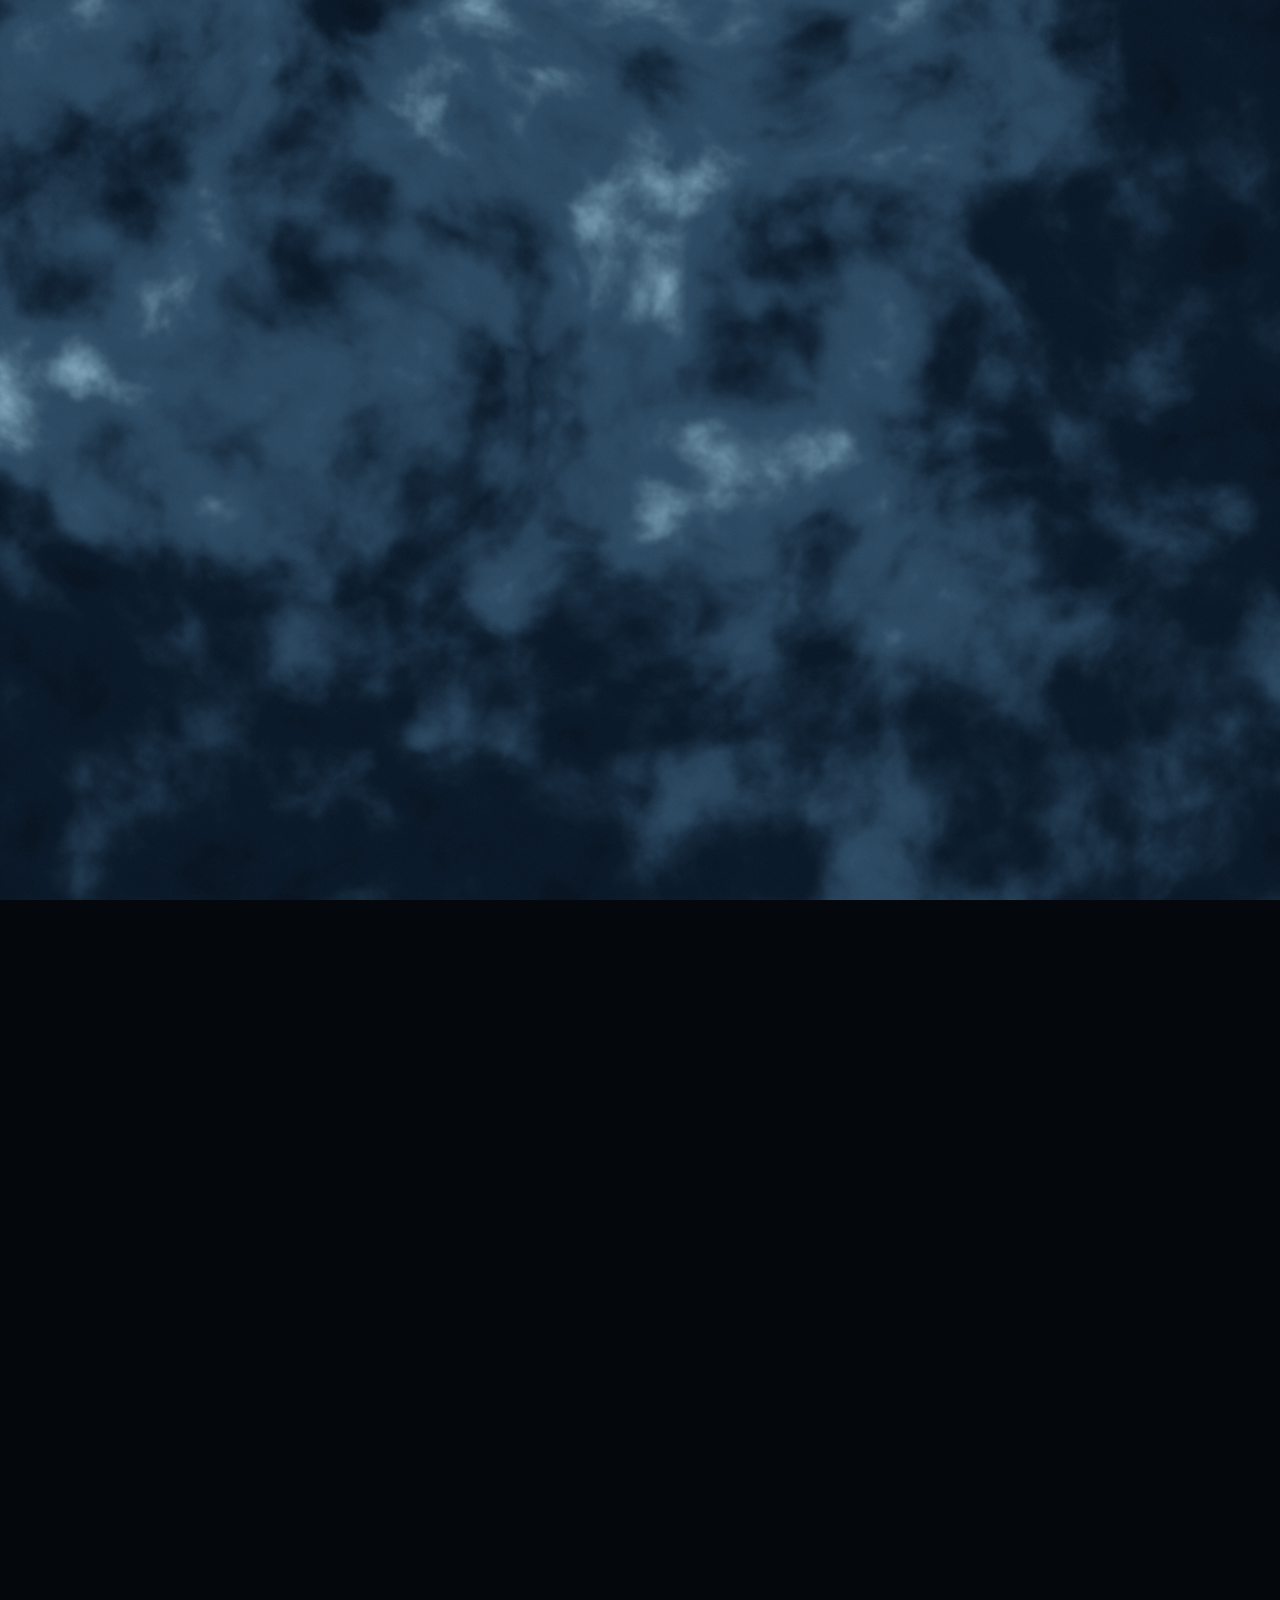
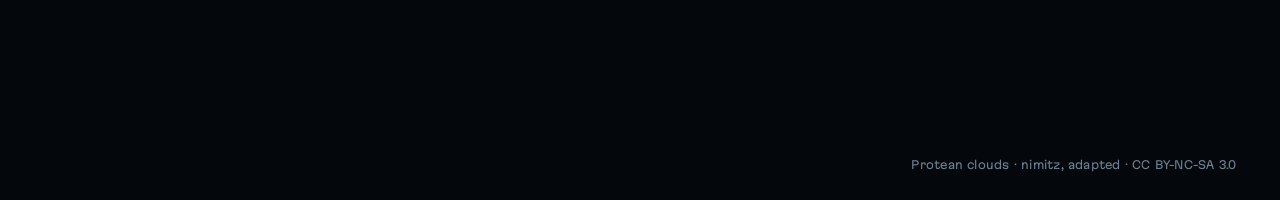
<file: index.html>
<!doctype html>
<html lang="ru" data-i18n-title="doc.home">
<head>
<meta charset="utf-8">
<meta name="viewport" content="width=device-width, initial-scale=1">
<title>0x1A: переводы и порты игр</title>
<meta name="description" content="Перевожу и портирую игры. Danganronpa V3 на русском для Switch и эмуляторов.">
<meta name="keywords" content="0x1A, переводы игр, порты игр, Danganronpa V3 на русском">
<link rel="canonical" href="https://0x1a.cc/">
<meta name="theme-color" content="#04070b">
<meta property="og:type" content="website">
<meta property="og:site_name" content="0x1A">
<meta property="og:url" content="https://0x1a.cc/">
<meta property="og:locale" content="ru_RU">
<meta property="og:title" content="0x1A">
<meta property="og:description" content="Danganronpa V3 на русском и ещё два проекта.">
<meta property="og:image" content="https://0x1a.cc/media/og.jpg">
<meta property="og:image:width" content="1200">
<meta property="og:image:height" content="630">
<meta property="og:image:alt" content="0x1A">
<meta name="twitter:card" content="summary_large_image">
<link rel="icon" href="/favicon.svg" type="image/svg+xml">
<link rel="icon" href="/favicon.ico" sizes="48x48">
<link rel="icon" href="/favicon-120.png" type="image/png" sizes="120x120">
<link rel="apple-touch-icon" href="/apple-touch-icon.png">
<link rel="preload" href="/fonts/martian-grotesk.woff2" as="font" type="font/woff2" crossorigin>
<script type="application/ld+json">
{
  "@context": "https://schema.org",
  "@type": "WebSite",
  "name": "0x1A",
  "url": "https://0x1a.cc/",
  "inLanguage": ["ru", "en"],
  "description": "Переводы и порты игр. Первый проект: Danganronpa V3 на русском.",
  "publisher": {
    "@type": "Organization",
    "name": "0x1A",
    "url": "https://0x1a.cc/",
    "logo": "https://0x1a.cc/icon-512.png",
    "sameAs": ["https://t.me/zerox1a"]
  }
}
</script>
<style>html{background:#04070b}body{visibility:hidden}</style>
<script>(function(d){d.classList.add("js");try{if(sessionStorage.getItem("0x1a.flood"))d.style.background="#142638"}catch(e){}function nb(){if(!window.__boot)d.classList.add("noboot")}function chk(){if(window.__boot)return;if(!document.hidden)return nb();document.addEventListener("visibilitychange",function v(){if(document.hidden)return;document.removeEventListener("visibilitychange",v);setTimeout(chk,1500)})}setTimeout(chk,7000);addEventListener("error",function(e){var s=e.target;if(s&&s.tagName==="SCRIPT"&&/\/assets\//.test(s.src||"")||/\/assets\/[^\/]+\.js/.test(e.filename||""))nb()},true)})(document.documentElement)</script>
  <script type="module" crossorigin src="/assets/home-CQLDXoY3.js"></script>
  <link rel="modulepreload" crossorigin href="/assets/main-pWI8jRwS.js">
  <link rel="modulepreload" crossorigin href="/assets/projects-COIuiTj8.js">
  <link rel="stylesheet" crossorigin href="/assets/main-BTXMD4eY.css">
  <link rel="stylesheet" crossorigin href="/assets/home-BWocNorL.css">
</head>
<body>
<canvas class="gl-canvas" id="gl" aria-hidden="true"></canvas>

<header class="hud hud--home">
  <a class="brand" href="/">0x1A</a>
  <nav class="nav" data-reveal>
    <a href="#projects" data-i18n="nav.projects">Проекты</a>
    <a href="#contact" data-i18n="nav.contact" data-contact>Связь</a>
    <div class="lang" role="group" aria-label="Язык" data-i18n-label="aria.lang"><button type="button" data-lang="ru">RU</button><i aria-hidden="true">/</i><button type="button" data-lang="en">EN</button></div>
  </nav>
</header>

<div class="page home">
  <div class="lead">
    <header class="mast">
      <h1 class="mast__id">
        <span class="mast__mark fogtext" data-fog="text" data-floor="0.62">0x1A</span>
      </h1>
      <div class="board">
        <p class="board__time" data-reveal><span class="odo" data-clock data-wake></span><span class="lbl" data-i18n="status.msk">МСК</span></p>
        <p class="board__line board__now" data-reveal><span class="lbl" data-i18n="status.now">Сейчас</span> <b data-i18n="status.task">редактура drv3ru</b></p>
        <p class="board__line board__last" data-reveal><span class="lbl" data-i18n="status.release">Апдейт</span> <b data-i18n="status.release.v">7 октября</b></p>
      </div>
    </header>

    <main class="deck" id="projects">
      <h2 class="sr" id="idx-h" data-i18n="idx.h">Проекты</h2>
      <ol class="index" aria-labelledby="idx-h">
        <li class="entry entry--rel is-sel" data-default data-href="/drv3ru/" data-frames="title,trial,duel,silence" data-caps="strip.title,strip.trial,strip.duel,strip.silence" data-lede="p1.lede">
          <a class="entry__hit" href="/drv3ru/" aria-current="true" aria-label="01. Danganronpa V3 на русском. Перевод, бета 2" data-i18n-label="aria.entry.01">
            <span class="entry__meta" data-reveal><span class="no">01</span><span data-i18n="kind.translation">Перевод</span><span class="state" data-i18n="feature.state">Бета 2</span></span>
            <span class="entry__name" aria-hidden="true">
              <span class="entry__thin" data-reveal data-i18n="title.thin">Danganronpa V3</span>
              <span class="entry__fog fogtext" data-fog="text" data-floor="0.6" data-i18n="title.fog">на русском</span>
            </span>
          </a>
        </li>
        <li class="entry entry--veil" data-lede="veil.lede">
          <button class="entry__hit" type="button" tabindex="-1" aria-current="false" aria-label="02. Порт, в работе. Название пока скрыто" data-i18n-label="aria.entry.02">
            <span class="entry__meta" data-reveal><span class="no">02</span><span data-i18n="kind.port">Порт</span><span class="state" data-i18n="state.wip">В работе</span></span>
            <span class="entry__name" aria-hidden="true">
              <span class="ghost ghost--thin fogtext" data-fog="text" data-ghost="513" data-floor="0.3" data-alpha="0.55" style="--w: 7.2em"></span>
              <span class="ghost ghost--heavy fogtext" data-fog="text" data-ghost="2049" data-floor="0.34" data-alpha="0.75" style="--w: 4.4em"></span>
            </span>
          </button>
        </li>
        <li class="entry entry--veil" data-lede="veil.lede">
          <button class="entry__hit" type="button" tabindex="-1" aria-current="false" aria-label="03. Порт, в планах. Название пока скрыто" data-i18n-label="aria.entry.03">
            <span class="entry__meta" data-reveal><span class="no">03</span><span data-i18n="kind.port">Порт</span><span class="state" data-i18n="state.planned">В планах</span></span>
            <span class="entry__name" aria-hidden="true">
              <span class="ghost ghost--thin fogtext" data-fog="text" data-ghost="1187" data-floor="0.3" data-alpha="0.55" style="--w: 5.6em"></span>
              <span class="ghost ghost--heavy fogtext" data-fog="text" data-ghost="3301" data-floor="0.34" data-alpha="0.75" style="--w: 5em"></span>
            </span>
          </button>
        </li>
      </ol>

      <section class="view" aria-labelledby="idx-h">
        <p class="view__lede" data-reveal data-i18n="p1.lede" aria-live="polite">Переведено практически всё.</p>
        <span class="view__no fogtext" data-fog="text" data-floor="0.42" aria-hidden="true">01</span>
        <figure class="frame view__win" data-gl="cycle" data-fog="halo" data-pad="22" data-feather="64" data-floor="0.16">
          <img src="/media/title.webp" alt="Кадр из русской версии Danganronpa V3: Killing Harmony" data-i18n-alt="alt.frame" width="1600" height="900" draggable="false">
          <i class="view__fill" data-fog="fill" data-floor="0.12" data-alpha="0" data-feather="32"></i>
          <i class="frame__time" data-fog="line" data-floor="0.5"></i>
          <span class="view__title" aria-hidden="true">
            <span class="view__ghost ghost--thin fogtext" data-fog="text" data-ghost="513" data-floor="0.5" style="--w: 7.2em"></span>
            <span class="view__ghost ghost--heavy fogtext" data-fog="text" data-ghost="2049" data-floor="0.58" style="--w: 4.4em"></span>
          </span>
          <a class="view__link" href="/drv3ru/" tabindex="-1" aria-hidden="true"></a>
        </figure>
        <div class="view__foot">
          <p class="view__cap" data-reveal data-i18n="strip.title">Главное меню</p>
          <div class="actions view__act view__act--rel" data-reveal>
            <a class="btn" href="/drv3ru/#download" data-fog="hover"><span data-i18n="action.download">Скачать</span><span class="arr">→</span></a>
            <a class="more" href="/drv3ru/"><span data-i18n="action.more">Подробнее</span><span class="arr">→</span><i class="ul" data-fog="underline" data-fog-trigger=".more"></i></a>
          </div>
          <div class="actions view__act view__act--veil" hidden>
            <a class="more" href="https://t.me/zerox1a" target="_blank" rel="noopener"><span data-i18n="veil.go">Анонс в канале</span><span class="arr arr--ne">→</span><i class="ul" data-fog="underline" data-fog-trigger=".more"></i></a>
          </div>
        </div>
      </section>
    </main>

    <footer class="foot" id="contact">
      <span class="lbl" data-reveal data-i18n="contact.label">Связь</span>
      <a class="tg" href="https://t.me/zerox1a" target="_blank" rel="noopener" data-reveal>t.me/zerox1a<i class="ul" data-fog="underline" data-fog-trigger=".tg"></i></a>
      <button class="copy" type="button" data-copy="https://t.me/zerox1a" data-reveal data-i18n="contact.copy">Копировать</button>
      <span class="sign" data-reveal data-i18n="foot.sign">0x1A · 2026</span>
    </footer>
  </div>

  <section class="clouds">
    <p class="clouds__credit"><a href="https://www.shadertoy.com/view/3l23Rh" target="_blank" rel="noopener">Protean clouds</a> · nimitz, adapted · <a href="https://creativecommons.org/licenses/by-nc-sa/3.0/" target="_blank" rel="noopener license">CC BY-NC-SA 3.0</a></p>
  </section>
</div>

</body>
</html>
</file>
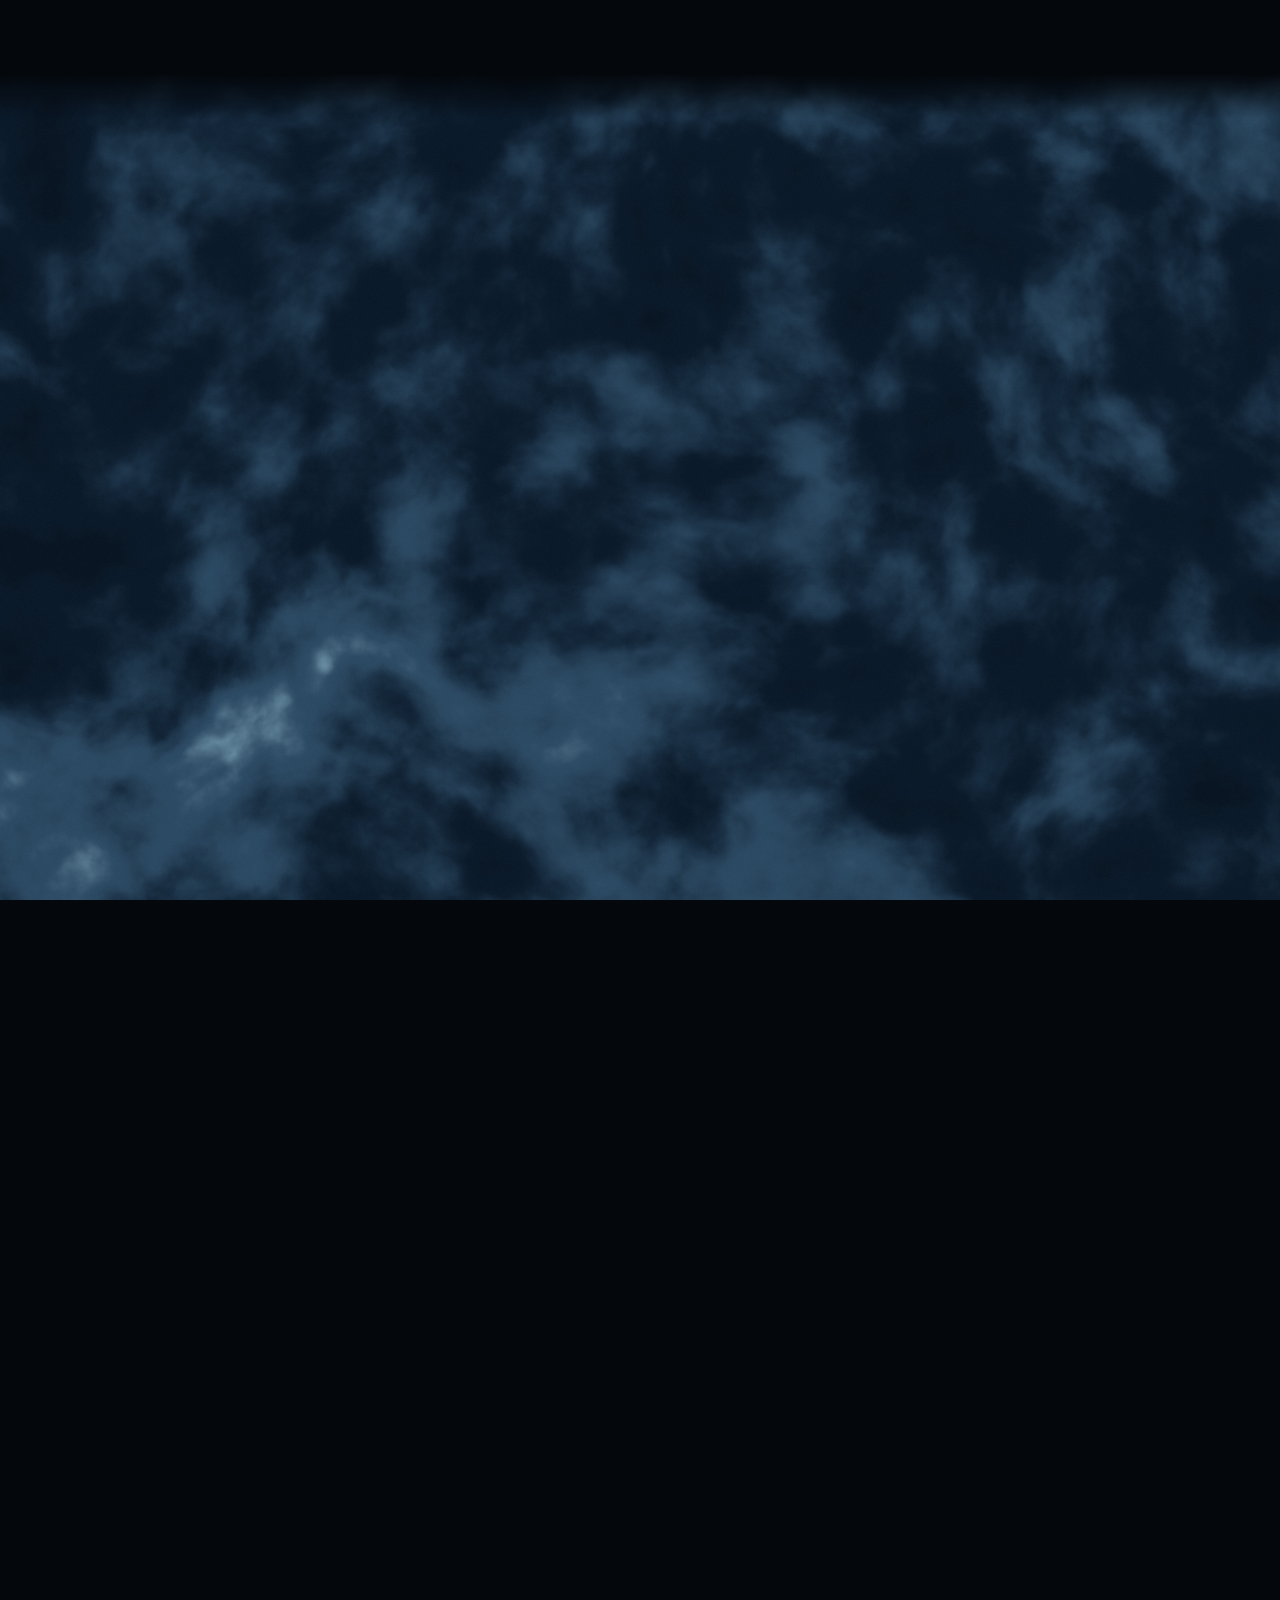
<file: drv3ru/index.html>
<!doctype html>
<html lang="ru" data-i18n-title="doc.drv3ru">
<head>
<meta charset="utf-8">
<meta name="viewport" content="width=device-width, initial-scale=1">
<title>Danganronpa V3 на русском: русификатор для Switch и эмуляторов</title>
<meta name="description" content="Русификатор Danganronpa V3: Killing Harmony для Nintendo Switch и эмуляторов. Переведены текст, текстуры и большая часть надписей в роликах. Бесплатно.">
<meta name="keywords" content="русификатор Danganronpa V3, Danganronpa V3 на русском, данганронпа в3 на русском, Danganronpa V3 Killing Harmony Switch, Danganronpa V3 Ryujinx">
<link rel="canonical" href="https://0x1a.cc/drv3ru/">
<meta name="theme-color" content="#04070b">
<meta property="og:type" content="website">
<meta property="og:site_name" content="0x1A">
<meta property="og:url" content="https://0x1a.cc/drv3ru/">
<meta property="og:locale" content="ru_RU">
<meta property="og:title" content="Danganronpa V3 на русском · 0x1A">
<meta property="og:description" content="Перевод текста, текстур и большей части надписей в роликах для Nintendo Switch и эмуляторов. Бета 2.">
<meta property="og:image" content="https://0x1a.cc/media/og-drv3ru.jpg">
<meta property="og:image:width" content="1200">
<meta property="og:image:height" content="630">
<meta property="og:image:alt" content="Danganronpa V3 на русском">
<meta name="twitter:card" content="summary_large_image">
<link rel="icon" href="/favicon.svg" type="image/svg+xml">
<link rel="icon" href="/favicon.ico" sizes="48x48">
<link rel="icon" href="/favicon-120.png" type="image/png" sizes="120x120">
<link rel="apple-touch-icon" href="/apple-touch-icon.png">
<link rel="preload" href="/fonts/martian-grotesk.woff2" as="font" type="font/woff2" crossorigin>
<script type="application/ld+json">
[
  {
    "@context": "https://schema.org",
    "@type": "CreativeWork",
    "name": "Danganronpa V3 на русском",
    "alternateName": ["Русификатор Danganronpa V3", "Danganronpa V3: Killing Harmony на русском", "drv3ru"],
    "description": "Русский перевод Danganronpa V3: Killing Harmony для Nintendo Switch и эмуляторов. Переведены текст, текстуры и большая часть надписей в роликах.",
    "url": "https://0x1a.cc/drv3ru/",
    "image": "https://0x1a.cc/media/og-drv3ru.jpg",
    "version": "Бета 2",
    "datePublished": "2026-10-02",
    "dateModified": "2026-10-07",
    "inLanguage": "ru",
    "isAccessibleForFree": true,
    "translationOfWork": { "@type": "VideoGame", "name": "Danganronpa V3: Killing Harmony", "gamePlatform": "Nintendo Switch" },
    "translator": { "@type": "Organization", "name": "0x1A", "url": "https://0x1a.cc/", "sameAs": ["https://t.me/zerox1a"] },
    "author": { "@type": "Organization", "name": "0x1A", "url": "https://0x1a.cc/" }
  },
  {
    "@context": "https://schema.org",
    "@type": "BreadcrumbList",
    "itemListElement": [
      { "@type": "ListItem", "position": 1, "name": "0x1A", "item": "https://0x1a.cc/" },
      { "@type": "ListItem", "position": 2, "name": "Danganronpa V3 на русском", "item": "https://0x1a.cc/drv3ru/" }
    ]
  }
]
</script>
<style>html{background:#04070b}body{visibility:hidden}</style>
<script>(function(d){d.classList.add("js");try{if(sessionStorage.getItem("0x1a.flood"))d.style.background="#142638"}catch(e){}function nb(){if(!window.__boot)d.classList.add("noboot")}function chk(){if(window.__boot)return;if(!document.hidden)return nb();document.addEventListener("visibilitychange",function v(){if(document.hidden)return;document.removeEventListener("visibilitychange",v);setTimeout(chk,1500)})}setTimeout(chk,7000);addEventListener("error",function(e){var s=e.target;if(s&&s.tagName==="SCRIPT"&&/\/assets\//.test(s.src||"")||/\/assets\/[^\/]+\.js/.test(e.filename||""))nb()},true)})(document.documentElement)</script>
  <script type="module" crossorigin src="/assets/drv3ru-Cedh0E5Y.js"></script>
  <link rel="modulepreload" crossorigin href="/assets/main-pWI8jRwS.js">
  <link rel="modulepreload" crossorigin href="/assets/projects-COIuiTj8.js">
  <link rel="stylesheet" crossorigin href="/assets/main-BTXMD4eY.css">
  <link rel="stylesheet" crossorigin href="/assets/drv3ru-B0Uj3s7v.css">
</head>
<body>
<canvas class="gl-canvas" id="gl" aria-hidden="true"></canvas>

<header class="hud">
  <a class="brand" href="/" data-reveal>0x1A</a>
  <div class="status" data-reveal>
    <span><span class="lbl" data-i18n="status.msk">МСК</span><span class="odo" data-clock></span></span>
    <span><span class="lbl" data-i18n="status.now">Сейчас</span><b data-i18n="status.task">редактура drv3ru</b></span>
    <span><span class="lbl" data-i18n="status.release">Апдейт</span><b data-i18n="status.release.v">7 октября</b></span>
  </div>
  <nav class="nav" data-reveal>
    <a href="/#projects" data-i18n="nav.projects">Проекты</a>
    <a href="#contact" data-i18n="nav.contact" data-contact>Связь</a>
    <div class="lang" role="group" aria-label="Язык" data-i18n-label="aria.lang"><button type="button" data-lang="ru">RU</button><i aria-hidden="true">/</i><button type="button" data-lang="en">EN</button></div>
  </nav>
</header>

<div class="page rel">
  <main>
    <section class="r-hero">
      <div class="r-hero__text">
        <p class="kicker" data-reveal><span class="kno">01</span><span data-i18n="kind.translation">Перевод</span><span class="state" data-i18n="feature.state">Бета 2</span></p>
        <h1 class="title title--page">
          <span class="t-thin" data-reveal data-i18n="title.thin">Danganronpa V3</span>
          <span class="t-fog fogtext" data-fog="text" data-floor="0.6" data-i18n="title.fog">на русском</span>
        </h1>
        <p class="lede" data-reveal data-i18n="release.lede">Русификатор Danganronpa V3: Killing Harmony. Работает на Switch с любой Atmosphere и на эмуляторе.</p>
        <p class="note" data-reveal data-i18n="release.note">Часть надписей в роликах пока на английском.</p>
        <div class="actions" data-reveal>
          <a class="btn" href="#download" data-scroll data-fog="hover"><span data-i18n="action.download">Скачать</span><span class="arr">↓</span></a>
          <a class="more" href="https://t.me/zerox1a" target="_blank" rel="noopener"><span>Telegram</span><span class="arr arr--ne">→</span><i class="ul" data-fog="underline" data-fog-trigger=".more"></i></a>
        </div>
      </div>
      <figure class="frame frame--hero" data-gl="cycle" data-fog="halo" data-pad="26" data-feather="72" data-floor="0.16" data-frames="trial,duel,silence">
        <img src="/media/trial.webp" alt="Кадр из русской версии Danganronpa V3: Killing Harmony" data-i18n-alt="alt.frame" width="1600" height="900" draggable="false">
      </figure>
    </section>

    <section class="r-sec" id="compare">
      <header class="r-sec__head">
        <h2 data-reveal data-i18n="page.compare">До и после</h2>
        <div class="tabs" role="tablist" data-reveal>
          <button type="button" role="tab" id="tab-tex" aria-controls="cmp-panel" data-pair="tex" data-i18n="compare.textures">Текстуры</button>
          <button type="button" role="tab" id="tab-voice" aria-controls="cmp-panel" data-pair="voice" data-i18n="compare.dialogue">Диалог</button>
          <i class="tab-ul" data-fog="underline"></i>
        </div>
      </header>
      <div class="compare-wrap" id="cmp-panel" role="tabpanel" aria-labelledby="tab-tex">
        <figure class="frame frame--compare" data-gl="compare" data-fog="halo" data-pad="20" data-feather="64" data-floor="0.14" tabindex="0" role="slider" aria-valuemin="0" aria-valuemax="100" aria-valuenow="50" aria-label="Граница оригинала и перевода" data-i18n-label="aria.compare">
          <img src="/media/tex-ru.webp" alt="Один и тот же экран игры: английский оригинал и русский перевод" data-i18n-alt="alt.compare" width="1600" height="900" draggable="false">
        </figure>
        <ul class="spam" data-reveal>
          <li style="--i:0"><a class="tg" href="https://t.me/zerox1a" target="_blank" rel="noopener">t.me/zerox1a<i class="ul" data-fog="underline" data-fog-trigger=".tg"></i></a></li>
          <li style="--i:1" aria-hidden="true"><a class="tg" href="https://t.me/zerox1a" target="_blank" rel="noopener" tabindex="-1">t.me/zerox1a</a></li>
          <li style="--i:2" aria-hidden="true"><a class="tg" href="https://t.me/zerox1a" target="_blank" rel="noopener" tabindex="-1">t.me/zerox1a</a></li>
          <li style="--i:3" aria-hidden="true"><a class="tg" href="https://t.me/zerox1a" target="_blank" rel="noopener" tabindex="-1">t.me/zerox1a</a></li>
          <li style="--i:4" aria-hidden="true"><a class="tg" href="https://t.me/zerox1a" target="_blank" rel="noopener" tabindex="-1">t.me/zerox1a</a></li>
          <li style="--i:5" aria-hidden="true"><a class="tg" href="https://t.me/zerox1a" target="_blank" rel="noopener" tabindex="-1">t.me/zerox1a</a></li>
          <li style="--i:6" aria-hidden="true"><a class="tg" href="https://t.me/zerox1a" target="_blank" rel="noopener" tabindex="-1">t.me/zerox1a</a></li>
        </ul>
      </div>
    </section>

    <section class="r-sec" id="download">
      <header class="r-sec__head">
        <h2 data-reveal data-i18n="page.download">Скачать</h2>
      </header>
      <ul class="dl">
        <li data-reveal>
          <a class="dl__row" href="https://disk.yandex.ru/d/Te1q5zqszwpWcw" target="_blank" rel="noopener">
            <span class="dl__size"><span class="dl__num fogtext" data-fog="text" data-floor="0.5">507</span><small data-i18n="dl.size">МБ</small></span>
            <span class="dl__name"><b data-i18n="dl.switch">Nintendo Switch</b><small data-i18n="dl.switch.sub">Игра 1.0.0 или 1.0.2</small></span>
            <span class="dl__go"><span data-i18n="action.download">Скачать</span><span class="arr arr--ne">→</span></span>
          </a>
          <button class="sha" type="button" data-copy="70b73adbe105ddf61f0533046503b118b60d8cf0abfbb4e6208a70f973f2ceff" data-i18n-label="dl.sha.copy" aria-label="Скопировать SHA-256"><span data-i18n="dl.sha">SHA-256</span> <code>70b73adb…73f2ceff</code></button>
          <i class="dl__fill" data-fog="hover" data-alpha="0.34" data-floor="0.1" data-fog-trigger="li"></i>
        </li>
        <li data-reveal>
          <a class="dl__row" href="https://disk.yandex.ru/d/_0ig5Ci6V8fl3Q" target="_blank" rel="noopener">
            <span class="dl__size"><span class="dl__num fogtext" data-fog="text" data-floor="0.5">479</span><small data-i18n="dl.size">МБ</small></span>
            <span class="dl__name"><b data-i18n="dl.emu100">Эмулятор, игра 1.0.0</b><small data-i18n="dl.emu.sub">Ryujinx и форки yuzu</small></span>
            <span class="dl__go"><span data-i18n="action.download">Скачать</span><span class="arr arr--ne">→</span></span>
          </a>
          <button class="sha" type="button" data-copy="46011697479c7ead79b2192f8f1c6adf60d5ba1888edd97c2e2b056bfddab877" data-i18n-label="dl.sha.copy" aria-label="Скопировать SHA-256"><span data-i18n="dl.sha">SHA-256</span> <code>46011697…fddab877</code></button>
          <i class="dl__fill" data-fog="hover" data-alpha="0.34" data-floor="0.1" data-fog-trigger="li"></i>
        </li>
        <li data-reveal>
          <a class="dl__row" href="https://disk.yandex.ru/d/9pOTkgyhp8annQ" target="_blank" rel="noopener">
            <span class="dl__size"><span class="dl__num fogtext" data-fog="text" data-floor="0.5">490</span><small data-i18n="dl.size">МБ</small></span>
            <span class="dl__name"><b data-i18n="dl.emu102">Эмулятор, игра 1.0.2</b><small data-i18n="dl.emu.sub">Ryujinx и форки yuzu</small></span>
            <span class="dl__go"><span data-i18n="action.download">Скачать</span><span class="arr arr--ne">→</span></span>
          </a>
          <button class="sha" type="button" data-copy="d06c9be033e6e74bd4d268e8d81bdd4f097115d39944eac500931c60fbcffb62" data-i18n-label="dl.sha.copy" aria-label="Скопировать SHA-256"><span data-i18n="dl.sha">SHA-256</span> <code>d06c9be0…fbcffb62</code></button>
          <i class="dl__fill" data-fog="hover" data-alpha="0.34" data-floor="0.1" data-fog-trigger="li"></i>
        </li>
      </ul>
      <p class="dl__note" data-reveal data-i18n="dl.note">Обновление игры 1.0.2 ставь отдельно. При замене перевода сохранения остаются.</p>
    </section>

    <section class="r-sec" id="install">
      <header class="r-sec__head">
        <h2 data-reveal data-i18n="page.install">Установка</h2>
        <div class="tabs" role="tablist" data-reveal>
          <button type="button" role="tab" id="tab-switch" aria-controls="steps-switch" data-target="switch" data-i18n="tab.switch">Switch</button>
          <button type="button" role="tab" id="tab-emu" aria-controls="steps-emu" data-target="emu" data-i18n="tab.emu">Эмулятор</button>
          <i class="tab-ul" data-fog="underline"></i>
        </div>
      </header>
      <div id="steps-switch" role="tabpanel" aria-labelledby="tab-switch">
        <ol class="steps">
          <li data-reveal><span class="step-no fogtext" data-fog="text" data-floor="0.5" aria-hidden="true">1</span><p data-i18n="sw.1">Полностью закрой игру и распакуй архив.</p></li>
          <li data-reveal><span class="step-no fogtext" data-fog="text" data-floor="0.5" aria-hidden="true">2</span><p data-i18n="sw.2">Скопируй папку atmosphere в корень карты памяти с заменой. Без картридера: в DBI запусти «Run MTP responder» и перетащи папку в «1: SD Card».</p></li>
          <li data-reveal><span class="step-no fogtext" data-fog="text" data-floor="0.5" aria-hidden="true">3</span><p data-i18n="sw.3">Запусти игру. Язык текста оставь английским.</p></li>
        </ol>
        <div class="tips" data-reveal>
          <p class="tip" data-i18n="sw.tip">Зажми L при запуске, и игра стартует без перевода.</p>
          <p class="remove" data-i18n="sw.remove">Удалить: сотри atmosphere/contents/010083A016192000. Сохранения останутся.</p>
        </div>
      </div>
      <div id="steps-emu" role="tabpanel" aria-labelledby="tab-emu" hidden>
        <ol class="steps">
          <li data-reveal><span class="step-no fogtext" data-fog="text" data-floor="0.5" aria-hidden="true">1</span><p data-i18n="emu.1">Полностью закрой игру. Скачай архив под свою версию: 1.0.0 или 1.0.2.</p></li>
          <li data-reveal><span class="step-no fogtext" data-fog="text" data-floor="0.5" aria-hidden="true">2</span><p data-i18n="emu.2">Если обновляешь перевод, сначала убери старую папку drv3ru. Ryujinx: правой кнопкой по игре, «Открыть папку модов», скопируй туда drv3ru. Форки yuzu: «Open Mod Data Location». Android: load/010083A016192000.</p></li>
          <li data-reveal><span class="step-no fogtext" data-fog="text" data-floor="0.5" aria-hidden="true">3</span><p data-i18n="emu.3">Запусти игру. Язык текста оставь английским.</p></li>
        </ol>
        <div class="tips" data-reveal>
          <p class="tip" data-i18n="emu.tip">Чёрный экран после смены версии игры: очисти кэш PPTC.</p>
          <p class="remove" data-i18n="emu.remove">Удалить: убери drv3ru из папки модов. Сохранения останутся.</p>
        </div>
      </div>
    </section>

    <section class="r-sec r-bugs" id="bugs">
      <header class="r-sec__head">
        <h2 data-reveal data-i18n="page.bugs">Нашёл ошибку?</h2>
      </header>
      <div class="bugs">
        <p class="bugs__text" data-reveal data-i18n="bugs.text">Пришли в канал скриншот, главу, версию игры и устройство.</p>
        <a class="btn" href="https://t.me/zerox1a" target="_blank" rel="noopener" data-fog="hover" data-reveal><span data-i18n="bugs.go">Открыть канал</span><span class="arr arr--ne">→</span></a>
      </div>
    </section>

    <section class="r-sec r-more" id="more">
      <header class="r-sec__head">
        <h2 data-reveal data-i18n="more.h">Другие проекты</h2>
        <a class="more more--all" href="/#projects" data-reveal><span data-i18n="more.all">Все проекты</span><span class="arr">→</span><i class="ul" data-fog="underline" data-fog-trigger=".more"></i></a>
      </header>
      <ol class="tail">
        <li class="entry entry--veil">
          <span class="sr" data-i18n="aria.entry.02">02. Порт, в работе. Название пока скрыто</span>
          <span class="entry__meta" data-reveal aria-hidden="true"><span class="no">02</span><span data-i18n="kind.port">Порт</span><span class="state" data-i18n="state.wip">В работе</span></span>
          <span class="entry__name" aria-hidden="true">
            <span class="ghost ghost--thin fogtext" data-fog="text" data-ghost="513" data-floor="0.3" data-alpha="0.55" style="--w: 7.2em"></span>
            <span class="ghost ghost--heavy fogtext" data-fog="text" data-ghost="2049" data-floor="0.34" data-alpha="0.75" style="--w: 4.4em"></span>
          </span>
        </li>
        <li class="entry entry--veil">
          <span class="sr" data-i18n="aria.entry.03">03. Порт, в планах. Название пока скрыто</span>
          <span class="entry__meta" data-reveal aria-hidden="true"><span class="no">03</span><span data-i18n="kind.port">Порт</span><span class="state" data-i18n="state.planned">В планах</span></span>
          <span class="entry__name" aria-hidden="true">
            <span class="ghost ghost--thin fogtext" data-fog="text" data-ghost="1187" data-floor="0.3" data-alpha="0.55" style="--w: 5.6em"></span>
            <span class="ghost ghost--heavy fogtext" data-fog="text" data-ghost="3301" data-floor="0.34" data-alpha="0.75" style="--w: 5em"></span>
          </span>
        </li>
      </ol>
    </section>
  </main>

  <footer class="foot" id="contact">
    <span class="lbl" data-reveal data-i18n="contact.label">Связь</span>
    <a class="tg" href="https://t.me/zerox1a" target="_blank" rel="noopener" data-reveal>t.me/zerox1a<i class="ul" data-fog="underline" data-fog-trigger=".tg"></i></a>
    <button class="copy" type="button" data-copy="https://t.me/zerox1a" data-reveal data-i18n="contact.copy">Копировать</button>
    <span class="sign" data-reveal data-i18n="foot.sign">0x1A · 2026</span>
  </footer>
</div>

</body>
</html>
</file>
<file: assets/main-BTXMD4eY.css>
@font-face{font-family:Martian Grotesk;src:url(/fonts/martian-grotesk.woff2)format("woff2");font-weight:100 1000;font-stretch:75% 200%;font-display:swap}:root{--ink:#04070b;--deep:#0b1a2a;--steel:#2c4a63;--ice:#8fb6c9;--frost:#dce8ee;--text:#dce8ee;--muted:#8597a4;--dim:#6b7f8f;--dim-line:#4f6170;--num:#5e85a3;--line:#8fb6c929;--ease:cubic-bezier(.22, .61, .36, 1);--wrap:calc(1680 * var(--u));--edge:max(var(--gut), calc((100% - var(--wrap)) / 2 + var(--gut)));--gut:clamp(20px, 3.4vw, 48px);--head:72px;--u:clamp(1px, min(calc(100svh / 1180), calc(100vw / 1900)), 1.4px)}*{box-sizing:border-box}html{background:var(--ink);color:var(--text);-webkit-font-smoothing:antialiased;text-rendering:optimizelegibility;font-family:Martian Grotesk,system-ui,-apple-system,BlinkMacSystemFont,Segoe UI,Roboto,Noto Sans,Ubuntu,Cantarell,Helvetica Neue,sans-serif;font-weight:400}html body{visibility:visible;min-height:100svh;margin:0}::selection{color:var(--frost);background:#8fb6c952}a{color:inherit;text-decoration:none}button{font:inherit;color:inherit;cursor:pointer;background:0 0;border:0;padding:0}img{max-width:100%;display:block}:focus-visible{outline:1px solid var(--ice);outline-offset:4px}[hidden]{display:none!important}.sr{clip:rect(0 0 0 0);white-space:nowrap;border:0;width:1px;height:1px;margin:-1px;padding:0;position:absolute;overflow:hidden}.gl-canvas{z-index:0;pointer-events:none;opacity:0;width:100%;height:100%;transition:opacity .7s var(--ease);display:none;position:fixed;top:0;bottom:0;left:0;right:0}html.gl .gl-canvas{display:block}html.gl-live .gl-canvas{opacity:1}.page{z-index:1;position:relative;overflow-x:clip}.fogtext{color:var(--ice);white-space:nowrap;margin:-.16em -.06em;padding:.16em .06em}html.js .fogtext{color:#0000}html.gl [data-gl]>img{opacity:0}html.noboot [data-reveal]{opacity:1!important}html:-webkit-any(.nogl,.noboot) .fogtext{color:var(--ice)}html:is(.nogl,.noboot) .fogtext{color:var(--ice)}html:-webkit-any(.nogl,.noboot) [data-gl]>img{opacity:1}html:is(.nogl,.noboot) [data-gl]>img{opacity:1}html:-webkit-any(.nogl,.noboot) .ghost{filter:blur(.1em);background:linear-gradient(#8fb6c92e,#8fb6c92e) 0/100% .55em no-repeat}html:is(.nogl,.noboot) .ghost{filter:blur(.1em);background:linear-gradient(#8fb6c92e,#8fb6c92e) 0/100% .55em no-repeat}.hud{z-index:10;height:var(--head);padding:0 var(--edge);letter-spacing:.01em;grid-template-columns:1fr auto 1fr;align-items:center;column-gap:28px;font-size:13px;display:grid;position:fixed;top:0;bottom:auto;left:0;right:0}.hud:before{content:"";z-index:-1;pointer-events:none;background:linear-gradient(var(--ink) 0, var(--ink) calc(100% - 46px), #04070b00);position:absolute;top:0;bottom:-46px;left:0;right:0}.brand{letter-spacing:0;justify-self:start;font-size:17px;font-weight:600}.status{color:var(--muted);align-items:baseline;gap:22px;display:flex}.status b{color:var(--text);font-weight:500}.status .lbl{color:var(--dim);margin-right:8px}.nav{justify-self:end;align-items:baseline;gap:26px;display:flex}.nav a{color:var(--muted);transition:color .4s var(--ease)}.nav a:hover,.nav a[aria-current=page]{color:var(--text)}.lang{color:var(--dim);gap:2px;display:flex}.lang button{transition:color .4s var(--ease);padding:4px 3px}.lang button[aria-pressed=true],.lang button:hover{color:var(--text)}.lang i{color:var(--dim-line);font-style:normal}.odo{color:var(--text);font-weight:500;display:inline-flex}.odo .d{text-align:center;width:.66em;height:1.25em;display:inline-block;overflow:hidden}.odo .d>span{transition:transform .7s var(--ease);flex-direction:column;line-height:1.25em;display:flex}.odo .sep{text-align:center;width:.34em;color:var(--dim-line)}.ul,.rule{pointer-events:none;height:1px;position:absolute;bottom:0;left:0;right:0}html:not(.gl) :-webkit-any(.rule,.frame__time){background:var(--line)}html:not(.gl) :is(.rule,.frame__time){background:var(--line)}.r-sec,.foot{scroll-margin-top:90px}.kicker{color:var(--muted);align-items:baseline;gap:18px;margin:0 0 14px;font-size:13px;display:flex}.kicker .kno{color:var(--num);font-weight:500}.state{color:var(--ice)}.entry__meta{color:var(--muted);align-items:baseline;gap:14px;margin-bottom:10px;font-size:13px;display:flex}.entry__meta .no{color:var(--num);font-weight:500}.entry .state{color:var(--dim);transition:color .5s var(--ease)}.entry.is-sel .state{color:var(--ice)}.ghost--thin{font-weight:200}.ghost--heavy{font-weight:900}.title{letter-spacing:-.02em;margin:0;font-weight:400;line-height:.96}.title>span{width:max-content;display:block}.t-thin{color:var(--frost);font-weight:150}.t-fog{font-weight:900}.frame{aspect-ratio:16/9;margin:0;position:relative}.frame img{object-fit:cover;pointer-events:none;-webkit-user-select:none;user-select:none;-webkit-user-drag:none;width:100%;height:100%;position:absolute;top:0;bottom:0;left:0;right:0}.actions{flex-wrap:wrap;align-items:center;gap:28px;display:flex}.btn{color:var(--text);align-items:center;gap:14px;padding:16px 26px;font-size:15px;font-weight:500;line-height:1;transition:color .14s linear 50ms;display:inline-flex;position:relative;box-shadow:inset 0 0 0 1px #8fb6c952}.btn:not(:hover){transition-delay:20ms}.btn .arr{transition:transform .45s var(--ease);display:inline-block}.btn:hover{color:var(--ink)}.btn:focus-visible{color:var(--ink)}.btn:hover .arr{transform:translate(4px)}html:not(.gl) .btn:-webkit-any(:hover,:focus-visible){background:var(--ice)}html:not(.gl) .btn:is(:hover,:focus-visible){background:var(--ice)}.arr--ne{display:inline-block;transform:rotate(-45deg)}.btn:hover .arr--ne,a:hover>.arr--ne{transform:translate(3px,-3px)rotate(-45deg)}.more{color:var(--text);gap:10px;padding:6px 0;font-size:15px;display:inline-flex;position:relative}.more .arr{transition:transform .45s var(--ease)}.more:hover .arr:not(.arr--ne){transform:translate(4px)}html:not(.gl) .more{box-shadow:inset 0 -1px 0 var(--steel)}.foot{width:100%;max-width:var(--wrap);padding:22px var(--gut) 28px;align-items:baseline;gap:26px;margin:0 auto;display:flex}.foot .lbl{color:var(--dim);font-size:13px}.tg{padding-bottom:6px;font-size:clamp(22px,2vw,28px);font-weight:300;position:relative}html:not(.gl) .tg{box-shadow:inset 0 -1px 0 var(--steel)}.copy{color:var(--muted);transition:color .4s var(--ease);font-size:13px}.copy:hover{color:var(--text)}.foot .sign{color:var(--dim);margin-left:auto;font-size:12px}html.js [data-reveal]{opacity:0}@media (max-width:860px){.hud{grid-template-columns:auto 1fr}.status{display:none}.nav{gap:18px}.foot{flex-wrap:wrap;row-gap:10px}.foot .sign{width:100%;margin-left:0}}.page>*,.lead>*{transition:opacity .8s var(--ease)}html.disc .page>:not(.lead),html.disc .lead>:not(.mast){opacity:0;pointer-events:none}html.lenis,html.lenis body{height:auto}.lenis:not(.lenis-autoToggle).lenis-stopped{overflow:clip}.lenis [data-lenis-prevent],.lenis [data-lenis-prevent-wheel],.lenis [data-lenis-prevent-touch],.lenis [data-lenis-prevent-vertical],.lenis [data-lenis-prevent-horizontal]{overscroll-behavior:contain}.lenis.lenis-smooth iframe{pointer-events:none}.lenis.lenis-autoToggle{transition-behavior:allow-discrete;transition-property:overflow;transition-duration:1ms}
</file>
<file: assets/home-BWocNorL.css>
.home{--id:clamp(64px, min(7.8vw, 13svh), calc(128 * var(--u)));--name:clamp(28px, min(3.9vw, 7svh), calc(64 * var(--u)));--win:clamp(300px, min(44vw, calc((100svh - 360px) * 1.7778)), calc(760 * var(--u)));flex-direction:column;min-height:100svh;display:flex}.hud--home .nav{grid-column:3}.hud--home .brand{opacity:0;filter:blur(6px);pointer-events:none;transition:opacity .6s var(--ease), filter .6s var(--ease)}html.handoff .hud--home .brand{opacity:1;filter:none;pointer-events:auto}.hud--home .brand:focus-visible{opacity:1;filter:none;pointer-events:auto}.hud--home:before{opacity:0;transition:opacity .5s var(--ease)}html.handoff .hud--home:before{opacity:1}.mast{width:100%;max-width:var(--wrap);padding:calc(var(--head) + clamp(10px, 2.6svh, calc(28 * var(--u)))) var(--gut) 0;grid-template-columns:minmax(0,1fr) auto;align-items:end;column-gap:32px;margin:0 auto;display:grid}.mast__id{align-items:baseline;gap:calc(var(--id) * .24);min-width:0;margin:0;font-weight:400;display:flex}.mast__mark{font-size:var(--id);letter-spacing:-.02em;font-weight:900;line-height:.84}.mast__mark.is-spelled{font-size:calc(var(--id) * .66);letter-spacing:0}.board{text-align:right;justify-items:end;gap:2px;display:grid}.board p{margin:0}.board__time{font-size:clamp(28px, 4.4svh, calc(44 * var(--u)));color:var(--frost);align-items:baseline;gap:10px;font-weight:200;line-height:1.1;display:flex}.board__time .odo{color:var(--frost);font-weight:200}.board__time .lbl{font-size:calc(13 * var(--u));color:var(--dim);font-weight:400}.board__line{font-size:calc(15 * var(--u));color:var(--muted);line-height:1.45}.board__line .lbl{color:var(--dim)}.board__line b{color:var(--text);font-weight:500}.deck{width:100%;max-width:var(--wrap);margin:clamp(48px, 8svh, calc(96 * var(--u))) auto 0;padding:0 var(--gut);grid-template-columns:minmax(0, 1fr) var(--win);column-gap:clamp(32px, 4.4vw, calc(72 * var(--u)));align-items:start;display:grid}.home .entry__meta{font-size:calc(13 * var(--u));margin-bottom:calc(10 * var(--u))}.index{align-content:start;row-gap:clamp(26px, 4svh, calc(44 * var(--u)));min-width:0;margin:0;padding:0;list-style:none;display:grid;container-type:inline-size}.entry__hit{text-align:left;cursor:pointer;width:100%;display:block}.entry--veil .entry__hit{cursor:default}.entry__name{font-size:min(var(--name), calc(100cqi / 9.4));letter-spacing:-.02em;transition:transform .6s var(--ease);line-height:.96;display:block}.entry.is-sel .entry__name{transform:translate(10px)}.entry__name>span{width:max-content;max-width:100%;display:block}.entry__thin{color:var(--dim);transition:color .5s var(--ease);font-weight:150}.entry.is-sel .entry__thin{color:var(--frost)}.entry__fog{font-weight:900}.entry__name>.ghost{width:min(var(--w), 100%);height:1.6em;margin-block-start:-.32em;margin-block-end:-.32em}.view{grid-template-columns:minmax(0,1fr) auto;grid-template-areas:"lede no""win win""foot foot";align-items:end;min-width:0;display:grid}.view__lede{max-width:30em;min-height:3em;font-size:clamp(15px, 1.12vw, calc(17 * var(--u)));color:var(--text);text-wrap:balance;grid-area:lede;margin:0 24px 0 0;line-height:1.5}.view__no{font-size:calc(var(--id) * .96);letter-spacing:-.04em;margin-right:-.04em;grid-area:no;justify-self:end;margin-block-start:-.08em;margin-block-end:-.08em;padding-block-start:.08em;padding-block-end:.08em;font-weight:900;line-height:.8}.view__win{margin:calc(16 * var(--u)) 0 0;grid-area:win}.view__fill{pointer-events:none;position:absolute;top:0;bottom:0;left:0;right:0}.view .frame__time{pointer-events:none;height:1px;position:absolute;bottom:-12px;left:0;right:0}.view__title{pointer-events:none;font-size:calc(var(--win) * .13);letter-spacing:-.02em;justify-items:center;line-height:.96;display:grid;position:absolute;top:50%;left:7%;right:7%;transform:translateY(-50%)}.view__ghost{width:min(var(--w), 100%);height:1.6em;margin-block-start:-.32em;margin-block-end:-.32em;display:block}.view__link{z-index:1;position:absolute;top:0;bottom:0;left:0;right:0}.view.is-veil .view__link{pointer-events:none}.view__foot{min-height:calc(47 * var(--u));margin-top:calc(22 * var(--u));grid-area:foot;justify-content:space-between;align-items:center;gap:24px;display:flex}.view__cap{font-size:calc(14 * var(--u));color:var(--muted);margin:0;font-weight:300;line-height:1.5}.view__act{justify-content:flex-end}.home .foot{margin-top:auto;padding-top:calc(4px + clamp(24px,4svh,64px))}.lead{flex-direction:column;min-height:100svh;display:flex}.clouds{height:100svh;position:relative}html.handoff.sky-deep .hud--home:before{opacity:0}html.nogl .clouds{display:none}.clouds__credit{right:var(--edge);letter-spacing:.02em;color:var(--dim);font-size:11px;position:absolute;bottom:18px}.clouds__credit a{transition:color .4s var(--ease)}.clouds__credit a:hover{color:var(--ice)}.clouds__credit a:focus-visible{color:var(--ice)}html:-webkit-any(.nogl,.noboot) .view__ghost{filter:blur(.1em);background:linear-gradient(#8fb6c92e,#8fb6c92e) 0/100% .55em no-repeat}html:is(.nogl,.noboot) .view__ghost{filter:blur(.1em);background:linear-gradient(#8fb6c92e,#8fb6c92e) 0/100% .55em no-repeat}html:-webkit-any(.nogl,.noboot) .view:not(.is-veil) .view__title{visibility:hidden}html:is(.nogl,.noboot) .view:not(.is-veil) .view__title{visibility:hidden}html:-webkit-any(.nogl,.noboot) .view.is-veil .view__win{background:var(--deep)}html:is(.nogl,.noboot) .view.is-veil .view__win{background:var(--deep)}html:-webkit-any(.nogl,.noboot) .view.is-veil .view__win>img{opacity:0}html:is(.nogl,.noboot) .view.is-veil .view__win>img{opacity:0}.index:has(>li:nth-child(5)){row-gap:14px}.index:has(>li:nth-child(5)) .entry__name{font-size:calc(min(var(--name), calc(100cqi / 9.4)) * .6)}.index:has(>li:nth-child(5)) .entry__name>span{vertical-align:bottom;margin-right:.3em;display:inline-block}.index:has(>li:nth-child(5)) .ghost--thin{display:none}.deck:has(.index>li:nth-child(5)) .view{top:calc(var(--head) + 16px);position:sticky}@media (min-width:861px) and (max-height:920px){.home{--name:clamp(28px, min(3.9vw, 6.2svh), 64px);--win:clamp(300px, min(44vw, calc((100svh - 440px) * 1.7778)), 760px)}.deck{margin-top:28px}.index{row-gap:18px}.home .foot{padding-top:12px}.board__line{font-size:14px}.view__act .btn{padding:13px 20px}.view__foot{min-height:41px;margin-top:16px}.view__lede{font-size:15px}}@media (max-width:860px){.home{--id:clamp(56px, 19.5vw, 88px);--name:clamp(26px, 8.6vw, 40px)}.hud--home .nav{grid-column:2}.mast{padding-top:calc(var(--head) + 16px);grid-template-columns:minmax(0,1fr) auto;grid-template-areas:"mark time""now now""last last";row-gap:6px}.mast__id,.board{display:contents}.mast__mark{grid-area:mark;justify-self:start}.board__time{grid-area:time;place-self:start end;margin-top:6px;font-size:26px;font-weight:250}.board__time .lbl{font-size:11px}.board__now{text-align:left;grid-area:now;justify-self:start;margin-top:10px;font-size:13px}.board__last{text-align:left;grid-area:last;justify-self:start;font-size:13px}.deck{grid-template-columns:minmax(0,1fr);row-gap:28px;margin-top:36px}.index{row-gap:18px}.entry__thin{font-weight:200}.view{grid-template-columns:minmax(0,1fr) auto;grid-template-areas:"cap no""win win""lede lede""act act"}.view__foot{display:contents}.view__cap{grid-area:cap;align-self:end}.view__act{grid-area:act;justify-content:flex-start;margin-top:20px}.view__no{font-size:calc(var(--id) * .8)}.view__win{margin-top:12px}.view__title{font-size:calc((100vw - 2 * var(--gut)) * .13)}.view__lede{max-width:none;min-height:4.5em;margin:18px 0 0}}
</file>
<file: assets/drv3ru-B0Uj3s7v.css>
.rel main{max-width:var(--wrap);padding:calc(var(--head) + clamp(36px, 7svh, 80px)) var(--gut) 0;margin:0 auto}.r-hero{grid-template-columns:minmax(0,.8fr) minmax(0,1.2fr);align-items:center;gap:clamp(28px,4vw,72px);display:grid}.r-hero__text{min-width:0;container-type:inline-size}.title--page{font-size:clamp(30px,11.2cqi,84px)}.r-hero .lede{max-width:40ch;color:var(--text);margin:clamp(22px,3.4svh,34px) 0 12px;font-size:clamp(16px,1.05vw,19px);line-height:1.55}.note{max-width:46ch;color:var(--muted);margin:0 0 30px;font-size:14px;line-height:1.6}.r-sec{padding-top:clamp(72px,11svh,124px)}.r-sec__head{align-items:baseline;gap:22px;margin-bottom:clamp(26px,4svh,40px);display:flex}.r-sec__head h2{letter-spacing:-.01em;margin:0;font-size:clamp(28px,3vw,46px);font-weight:250}.tabs{gap:24px;margin-left:auto;display:flex;position:relative}.tabs button{color:var(--dim);transition:color .45s var(--ease);padding:6px 0;font-size:14px}.tabs button:hover,.tabs button[aria-selected=true]{color:var(--text)}.tab-ul{pointer-events:none;width:0;height:1px;position:absolute;bottom:-2px;left:0}html:not(.gl) .tab-ul{background:var(--ice)}.compare-wrap{grid-template-columns:minmax(0,2.6fr) minmax(220px,1fr);align-items:stretch;gap:clamp(24px,3vw,56px);display:grid}.frame--compare{cursor:ew-resize;touch-action:pan-y}.frame--compare[data-axis="1"]{cursor:ns-resize;touch-action:pan-x}.spam{flex-direction:column;justify-content:space-between;min-width:0;margin:0;padding:0;list-style:none;display:flex}.spam li{opacity:calc(1 - var(--i) * .135);transition:opacity .45s var(--ease)}.spam li:hover{opacity:1}.spam .tg{display:inline-block}html:not(.gl) .frame--compare{--seam:50%}html:not(.gl) .frame--compare .en-img{clip-path:inset(0 calc(100% - var(--seam)) 0 0)}html:not(.gl) .frame--compare[data-axis="1"] .en-img{clip-path:inset(0 0 calc(100% - var(--seam)) 0)}html:not(.gl) .frame--compare:after{content:"";top:0;bottom:0;left:var(--seam);background:var(--ice);pointer-events:none;width:1px;position:absolute}html:not(.gl) .frame--compare[data-axis="1"]:after{top:var(--seam);width:auto;height:1px;bottom:auto;left:0;right:0}.dl{grid-template-columns:repeat(3,minmax(0,1fr));gap:clamp(24px,3vw,48px);margin:0;padding:0;list-style:none;display:grid}.dl li{flex-direction:column;display:flex;position:relative}.dl__row{gap:14px;padding:22px 0 12px;display:grid;position:relative}.dl__size{align-items:baseline;gap:10px;display:flex}.dl__num{letter-spacing:-.03em;font-size:clamp(56px,5.4vw,92px);font-weight:900;line-height:.9}.dl__size small{color:var(--dim);font-size:14px}.dl__name b{font-size:clamp(18px,1.5vw,22px);font-weight:400;display:block}.dl__name small{color:var(--muted);margin-top:6px;font-size:13px;line-height:1.5;display:block}.dl__go{color:var(--text);gap:10px;margin-top:6px;font-size:15px;font-weight:500;display:inline-flex}.dl__fill{pointer-events:none;position:absolute;top:0;bottom:0;left:-20px;right:-20px}html:not(.gl) .dl li:hover{background:#8fb6c90f}.sha{z-index:1;max-width:100%;color:var(--dim);letter-spacing:.02em;transition:color .4s var(--ease);text-align:left;overflow-wrap:anywhere;align-self:flex-start;padding:0 0 22px;font-size:12px;position:relative}.sha:hover{color:var(--muted)}.sha code{color:var(--muted);font-family:inherit}.dl__note{color:var(--dim);margin:22px 0 0;font-size:13px}.steps{grid-template-columns:repeat(3,minmax(0,1fr));gap:clamp(24px,3vw,48px);margin:0;padding:0;list-style:none;display:grid}.step-no{width:max-content;margin-bottom:18px;font-size:clamp(56px,6vw,96px);font-weight:900;line-height:1;display:block}.steps p{max-width:36ch;margin:0;font-size:15px;line-height:1.6}.tips{gap:8px;margin-top:clamp(28px,4svh,44px);display:grid}.tip{color:var(--text);margin:0;font-size:15px}.remove{color:var(--muted);margin:0;font-size:13px}.bugs{flex-wrap:wrap;justify-content:space-between;align-items:center;gap:32px;display:flex}.bugs__text{max-width:34ch;margin:0;font-size:clamp(20px,2.2vw,30px);font-weight:300;line-height:1.35}.r-more .r-sec__head{flex-wrap:nowrap}.r-more .r-sec__head h2{white-space:nowrap;font-size:clamp(22px,2vw,28px)}.more--all{white-space:nowrap;margin-left:auto;font-size:14px}.tail{grid-template-columns:repeat(2,minmax(0,1fr));gap:clamp(24px,3vw,48px);margin:0;padding:0;list-style:none;display:grid}.tail .entry{min-width:0;padding:4px 0}.tail .entry__name{letter-spacing:-.02em;font-size:clamp(30px,3.4vw,52px);line-height:.96;display:block}.tail .ghost{width:min(calc(var(--w) * 1.6), 100%);height:1.6em;margin-block-start:-.32em;margin-block-end:-.32em;display:block}.rel .foot{margin-top:clamp(56px,8svh,96px)}@media (max-width:960px){.r-hero{grid-template-columns:minmax(0,1fr);row-gap:0}.r-hero .frame--hero{order:-1;margin:22px 0 4px}.r-hero .lede{margin-top:22px}.r-hero__text{display:contents}.r-hero__text>.kicker{order:-3}.r-hero__text>.title{order:-2}.title--page{font-size:clamp(30px, calc((100vw - 2 * var(--gut)) / 8.6), 64px)}.compare-wrap{grid-template-columns:minmax(0,1fr)}.spam{gap:10px}.spam li:nth-child(n+4){display:none}.steps,.dl{grid-template-columns:minmax(0,1fr)}.r-sec__head{flex-wrap:wrap}.tail{grid-template-columns:minmax(0,1fr)}.tabs{width:100%;margin-left:0}}
</file>
